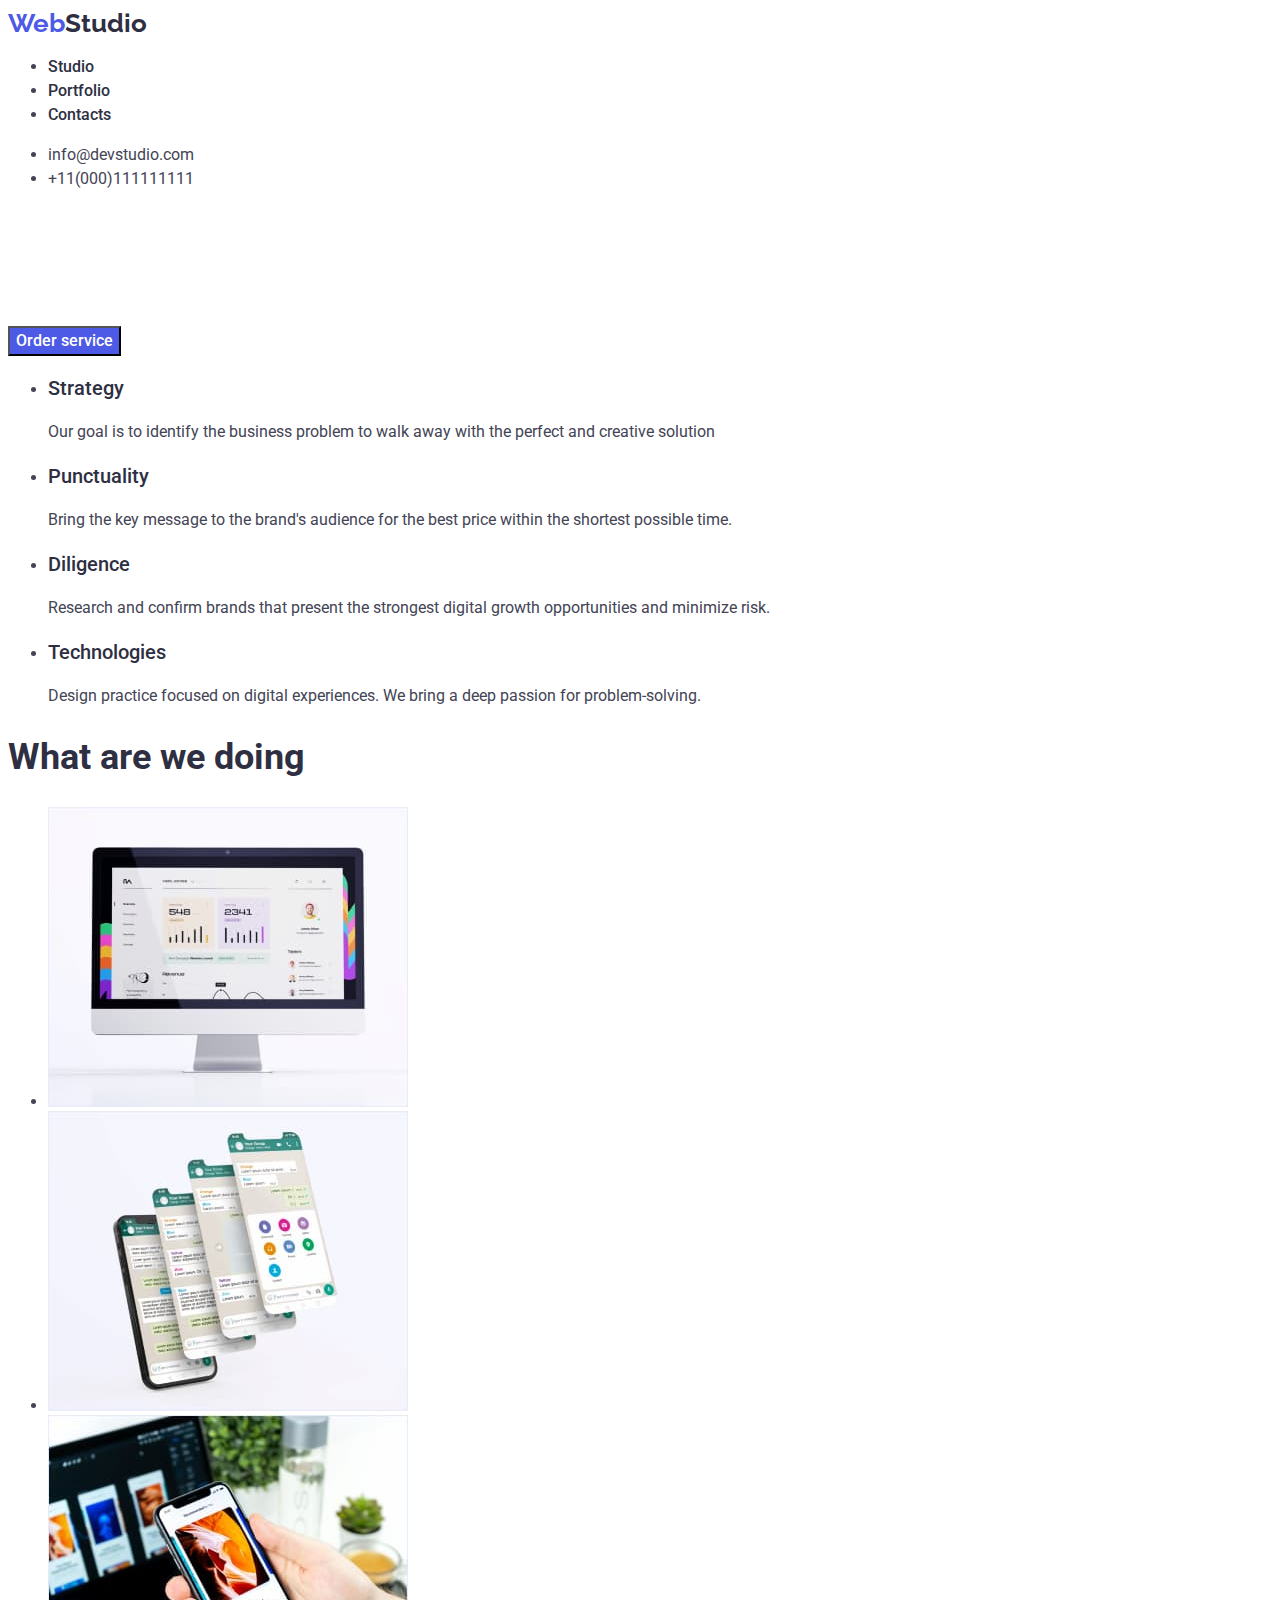
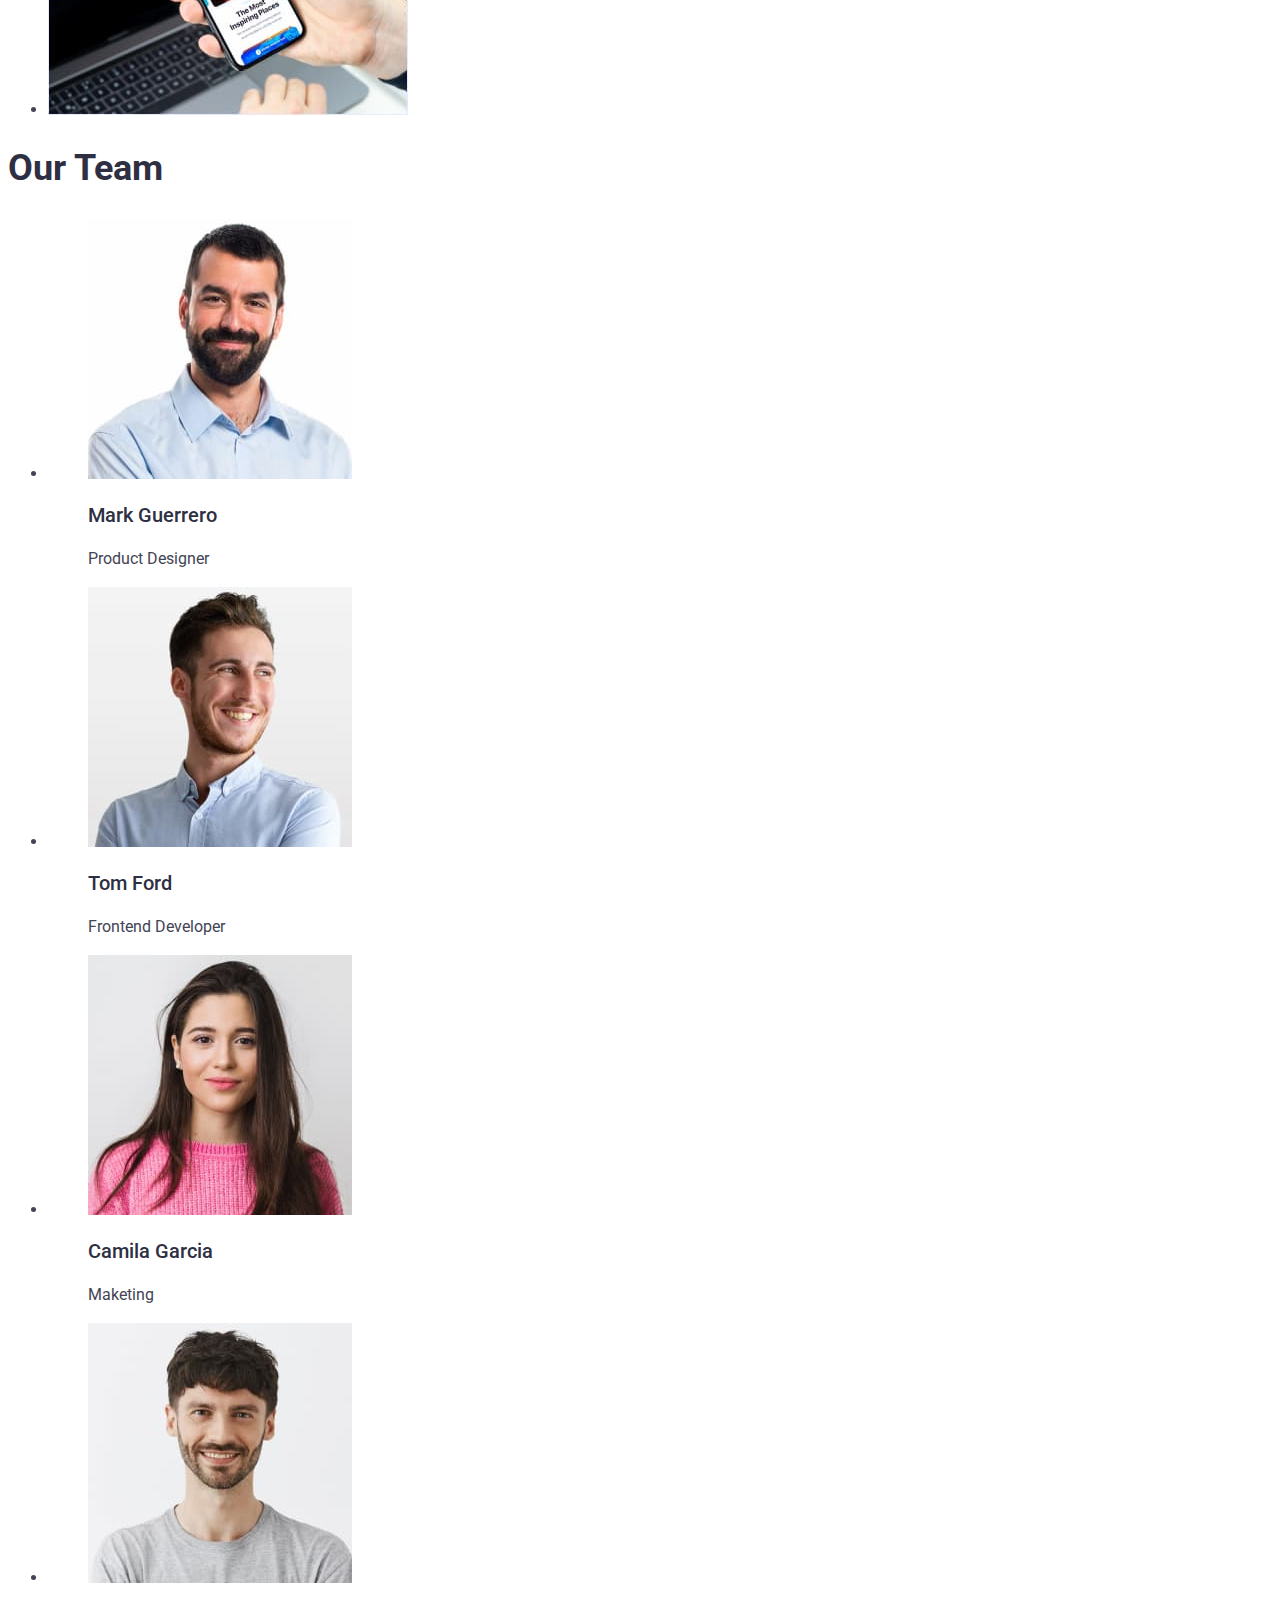
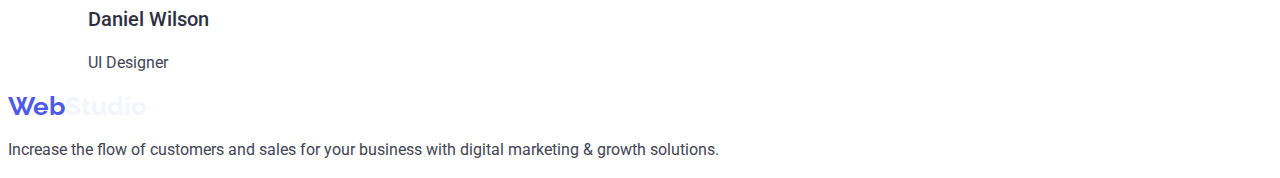
<file: index.html>
<!DOCTYPE html>
<html lang="en">
  <head>
    <meta charset="UTF-8" />
    <meta name="viewport" content="width=device-width, initial-scale=1.0" />
    <title>Document</title>
    <link rel="preconnect" href="https://fonts.googleapis.com" />
    <link rel="preconnect" href="https://fonts.gstatic.com" crossorigin />
    <link
      href="https://fonts.googleapis.com/css2?family=Raleway:wght@800&family=Roboto:wght@400;500;700;900&display=swap"
      rel="stylesheet"
    />
    <link rel="stylesheet" href="css/styles.css" />
  </head>
  <body>
    <header>
      <div>
        <a href="./index.html" class="web-color"
          ><span class="studio">Web</span>Studio</a
        >
      </div>
      <nav>
        <ul>
          <li><a class="link" href="/Studio">Studio</a></li>
          <li><a class="link" href="./portfolio.html">Portfolio</a></li>
          <li><a class="link" href="/Contacts">Contacts</a></li>
        </ul>
      </nav>
      <address>
        <ul>
          <li>
            <a class="address" href="mailto:info@devstudio.com"
              >info@devstudio.com</a
            >
          </li>
          <li>
            <a class="address" href="tel:+11(000)111111111"
              >+11(000)111111111</a
            >
          </li>
        </ul>
      </address>
    </header>
    <main>
      <section>
        <h1 class="title">Effective Solutions for Your Business</h1>
        <button type="button" class="service">Order service</button>
      </section>
      <section>
        <ul>
          <li>
            <h3 class="presentation">Strategy</h3>
            <p class="text">
              Our goal is to identify the business problem to walk away with the
              perfect and creative solution
            </p>
          </li>
          <li>
            <h3 class="presentation">Punctuality</h3>
            <p class="text">
              Bring the key message to the brand's audience for the best price
              within the shortest possible time.
            </p>
          </li>
          <li>
            <h3 class="presentation">Diligence</h3>
            <p class="text">
              Research and confirm brands that present the strongest digital
              growth opportunities and minimize risk.
            </p>
          </li>
          <li>
            <h3 class="presentation">Technologies</h3>
            <p class="text">
              Design practice focused on digital experiences. We bring a deep
              passion for problem-solving.
            </p>
          </li>
        </ul>
      </section>
      <section>
        <h2 class="demonstration">What are we doing</h2>
        <ul>
          <li>
            <img
              src="./images/monitor.jpg"
              alt="person's profile on the website"
              width="360"
              height="300"
            />
          </li>
          <li>
            <img
              src="images/phone.jpg"
              alt="multiple phone screens"
              width="360"
              height="300"
            />
          </li>
          <li>
            <img
              src="images/phone1.jpg"
              alt="showing the ability to connect the computer to the phone"
              width="360"
              height="300"
            />
          </li>
        </ul>
      </section>
      <section>
        <h2 class="demonstration">Our Team</h2>
        <ul>
          <li>
            <figure>
              <img
                src="images/man.jpg"
                alt="man with stubble and short black hair"
                width="264"
                height="260"
              />
              <figcaption>
                <h3 class="presentation">Mark Guerrero</h3>
                <p class="text">Product Designer</p>
              </figcaption>
            </figure>
          </li>
          <li>
            <figure>
              <img
                src="images/man2.jpg"
                alt="broadly smiling man with blond hair"
                width="264"
                height="260"
              />
              <figcaption>
                <h3 class="presentation">Tom Ford</h3>
                <p class="text">Frontend Developer</p>
              </figcaption>
            </figure>
          </li>
          <li>
            <figure>
              <img
                src="images/women.jpg"
                alt="woman with long hair"
                width="264"
                height="260"
              />
              <figcaption>
                <h3 class="presentation">Camila Garcia</h3>
                <p class="text">Maketing</p>
              </figcaption>
            </figure>
          </li>
          <li>
            <figure>
              <img
                src="images/man1.jpg"
                alt="smiling man with dark hair and stubble"
                width="264"
                height="260"
              />
              <figcaption>
                <h3 class="presentation">Daniel Wilson</h3>
                <p class="text">UI Designer</p>
              </figcaption>
            </figure>
          </li>
        </ul>
      </section>
    </main>
    <footer>
      <a href="./index.html" class="color-footer"
        ><span class="studio">Web</span>Studio</a
      >
      <p class="text">
        Increase the flow of customers and sales for your business with digital
        marketing & growth solutions.
      </p>
    </footer>
  </body>
</html>
</file>
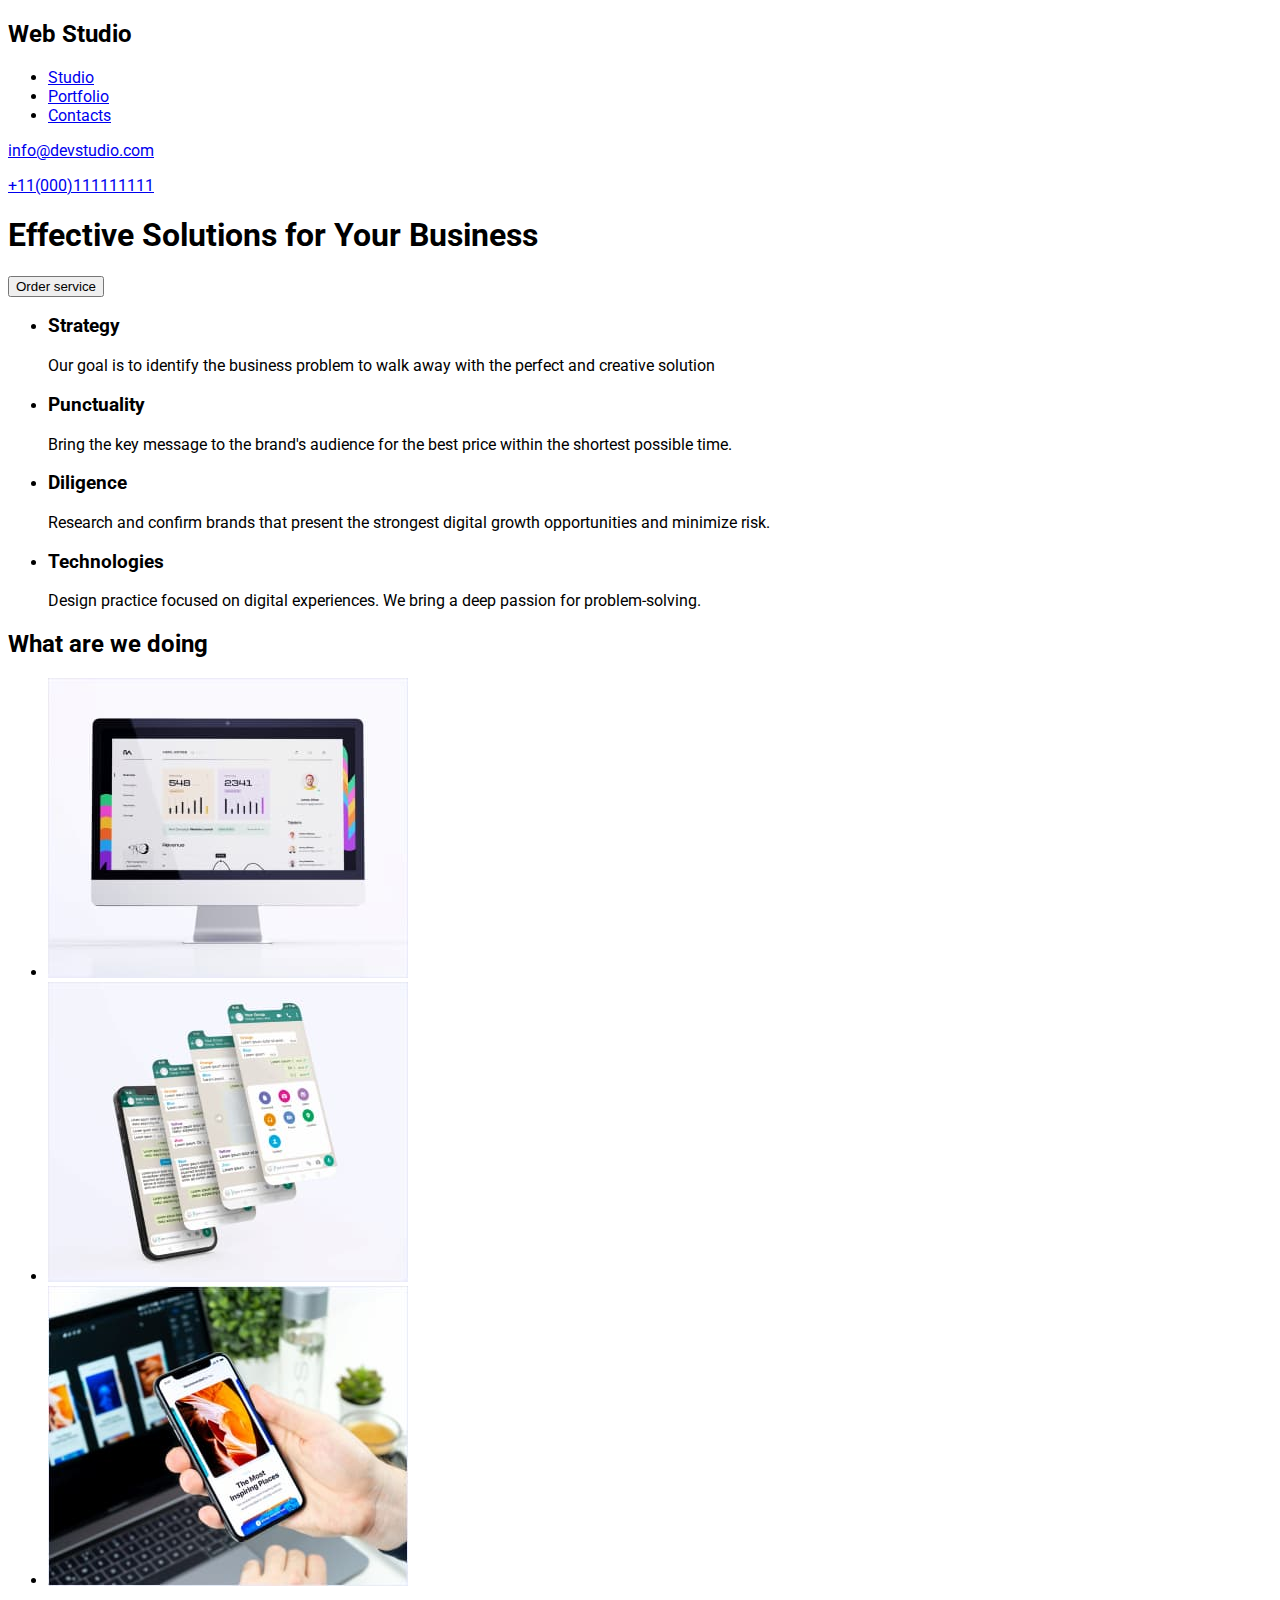
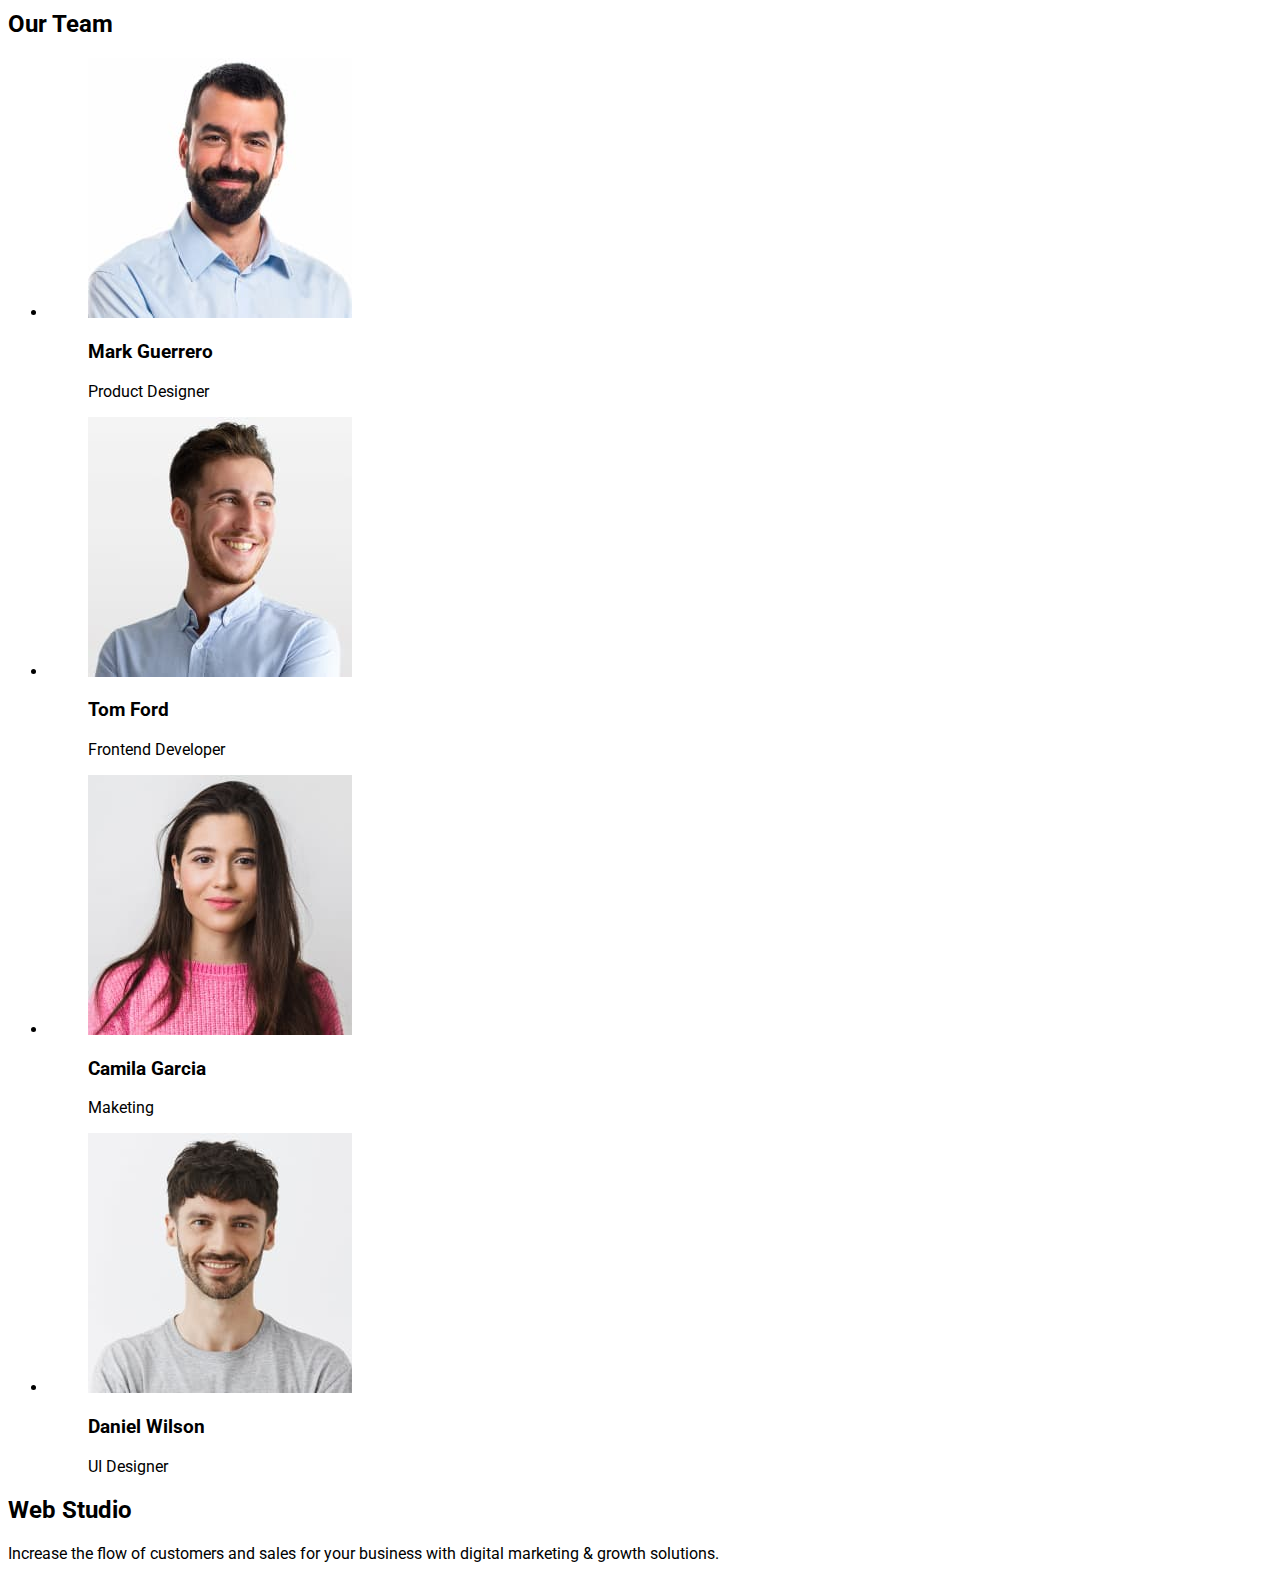
<file: css/index.html>
<!DOCTYPE html>
<html lang="en">
  <head>
    <meta charset="UTF-8" />
    <meta name="viewport" content="width=device-width, initial-scale=1.0" />
    <title>Document</title>
    <link rel="preconnect" href="https://fonts.googleapis.com" />
    <link rel="preconnect" href="https://fonts.gstatic.com" crossorigin />
    <link
      href="https://fonts.googleapis.com/css2?family=Raleway:wght@800&family=Roboto:wght@400;500;700;900&display=swap"
      rel="stylesheet"
    />
    <style>
      body {
        font-family: "Roboto", sans-serif;
      }
      :root {
        --color: #434455;
        --background-color: #ffffff;
      }
    </style>
  </head>
  <body>
    <header>
      <h2>
        <span class="web-color">Web</span>
        <span class="studio">Studio</span>
      </h2>
      <div>
        <nav>
          <ul>
            <li><a class="link" href="/Studio">Studio</a></li>
            <li><a class="link" href="./portfolio.html">Portfolio</a></li>
            <li><a class="link-phone" href="/Contacts">Contacts</a></li>
          </ul>
        </nav>
      </div>
      <p>
        <a class="link" href="mailto:info@devstudio.com">info@devstudio.com</a>
      </p>
      <p>
        <a class="link-phone" href="tel:+11(000)111111111">+11(000)111111111</a>
      </p>
    </header>
    <main>
      <h1 class="title">Effective Solutions for Your Business</h1>
      <button class="button" type="button">Order service</button>
      <section>
        <ul>
          <li>
            <h3 class="value">Strategy</h3>
            <p class="text">
              Our goal is to identify the business problem to walk away with the
              perfect and creative solution
            </p>
          </li>
          <li>
            <h3 class="value">Punctuality</h3>
            <p class="text">
              Bring the key message to the brand's audience for the best price
              within the shortest possible time.
            </p>
          </li>
          <li>
            <h3 class="value">Diligence</h3>
            <p class="text">
              Research and confirm brands that present the strongest digital
              growth opportunities and minimize risk.
            </p>
          </li>
          <li>
            <h3 class="value">Technologies</h3>
            <p class="text">
              Design practice focused on digital experiences. We bring a deep
              passion for problem-solving.
            </p>
          </li>
        </ul>
      </section>
      <section>
        <h2 class="section">What are we doing</h2>
        <ul>
          <li>
            <img
              src="./images/monitor.jpg"
              alt="person's profile on the website"
              width="360"
              height="300"
            />
          </li>
          <li>
            <img
              src="images/phone.jpg"
              alt="multiple phone screens"
              width="360"
              height="300"
            />
          </li>
          <li>
            <img
              src="images/phone1.jpg"
              alt="showing the ability to connect the computer to the phone"
              width="360"
              height="300"
            />
          </li>
        </ul>
      </section>
      <section>
        <h2 class="section">Our Team</h2>
        <ul>
          <li>
            <figure>
              <img
                src="images/man.jpg"
                alt="man with stubble and short black hair"
                width="264"
                height="260"
              />
              <figcaption>
                <h3>Mark Guerrero</h3>
                <p class="text">Product Designer</p>
              </figcaption>
            </figure>
          </li>
          <li>
            <figure>
              <img
                src="images/man2.jpg"
                alt="broadly smiling man with blond hair"
                width="264"
                height="260"
              />
              <figcaption>
                <h3>Tom Ford</h3>
                <p class="text">Frontend Developer</p>
              </figcaption>
            </figure>
          </li>
          <li>
            <figure>
              <img
                src="images/women.jpg"
                alt="woman with long hair"
                width="264"
                height="260"
              />
              <figcaption>
                <h3>Camila Garcia</h3>
                <p class="text">Maketing</p>
              </figcaption>
            </figure>
          </li>
          <li>
            <figure>
              <img
                src="images/man1.jpg"
                alt="smiling man with dark hair and stubble"
                width="264"
                height="260"
              />
              <figcaption>
                <h3>Daniel Wilson</h3>
                <p class="text">UI Designer</p>
              </figcaption>
            </figure>
          </li>
        </ul>
      </section>
    </main>
    <footer>
      <h2>
        <span class="web-color">Web</span>
        <span class="studio">Studio</span>
      </h2>
      <p class="text-footer">
        Increase the flow of customers and sales for your business with digital
        marketing & growth solutions.
      </p>
    </footer>
  </body>
</html>
</file>
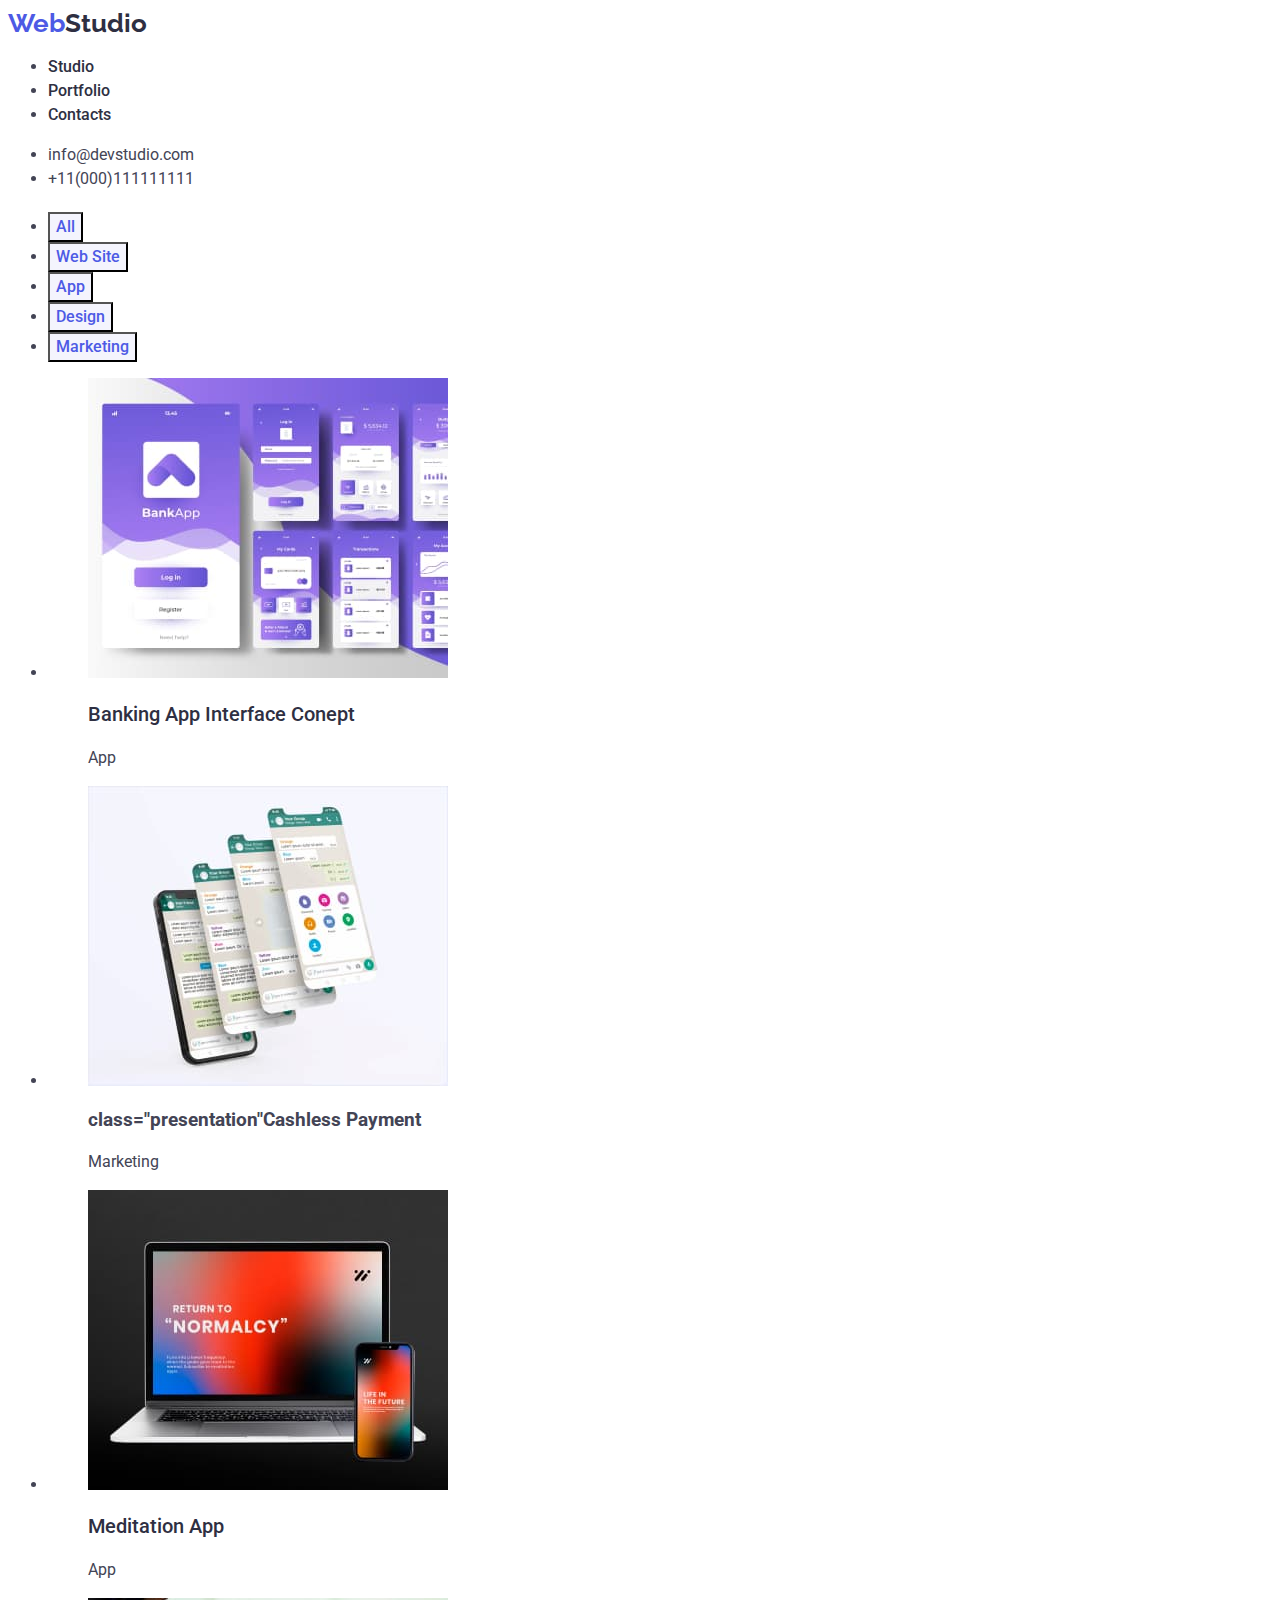
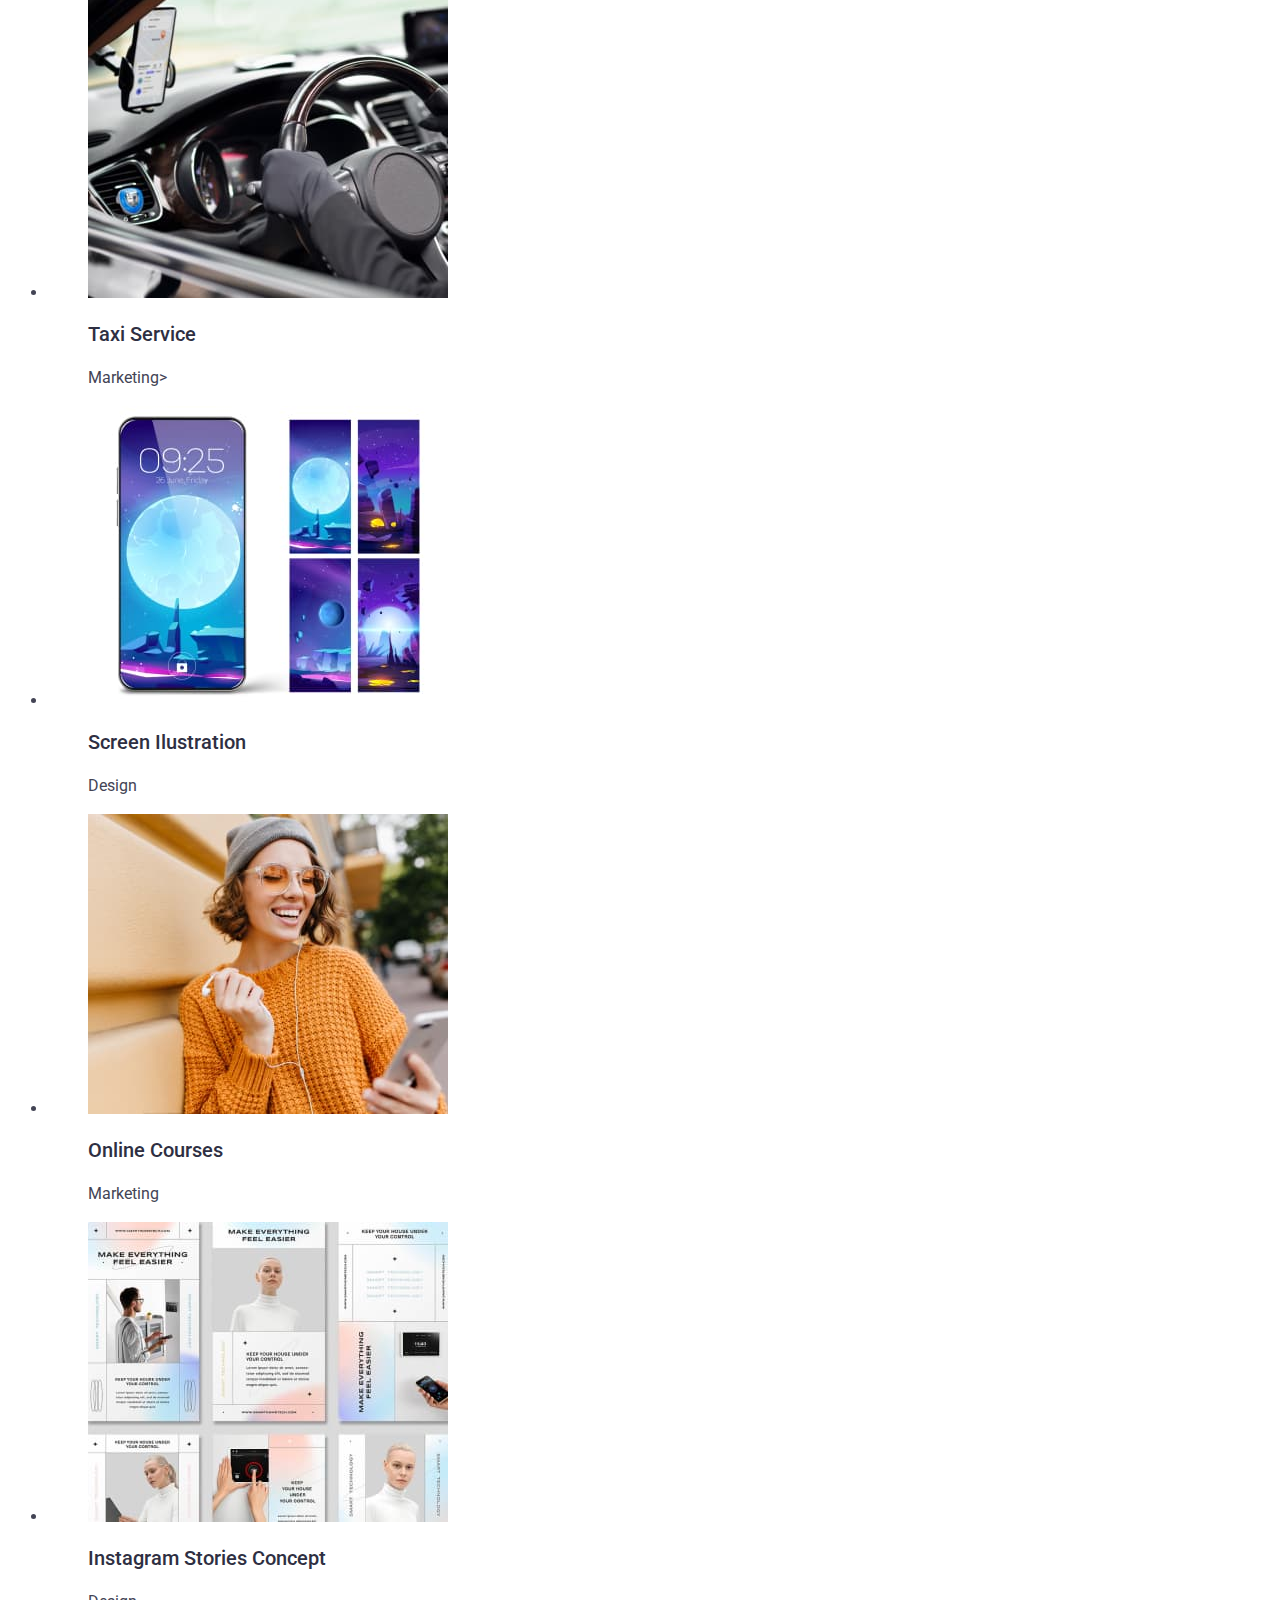
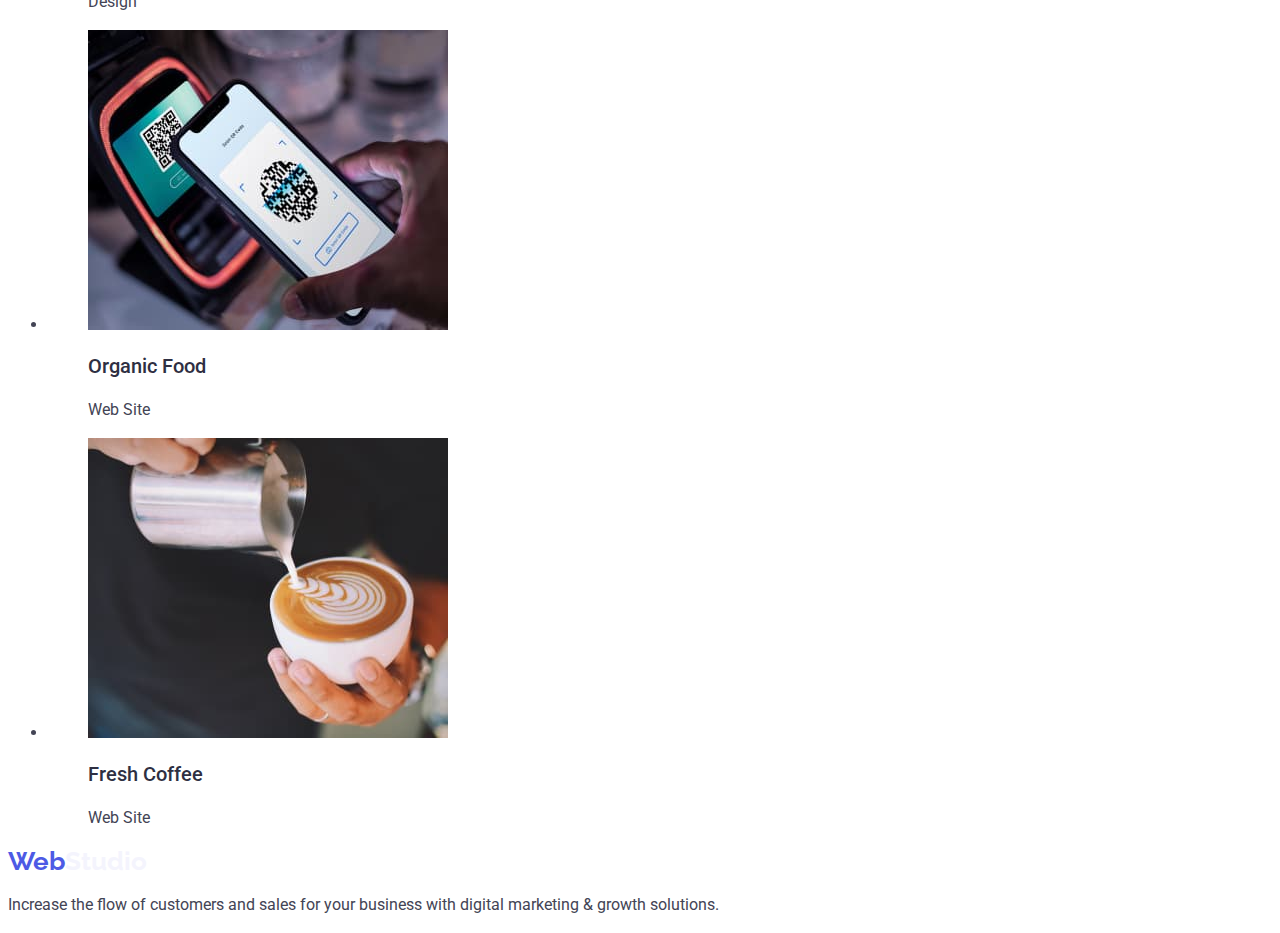
<file: portfolio.html>
<!DOCTYPE html>
<html lang="en">
  <head>
    <meta charset="UTF-8" />
    <meta name="viewport" content="width=device-width, initial-scale=1.0" />
    <title>Document</title>
    <link rel="preconnect" href="https://fonts.googleapis.com" />
    <link rel="preconnect" href="https://fonts.gstatic.com" crossorigin />
    <link
      href="https://fonts.googleapis.com/css2?family=Raleway:wght@800&family=Roboto:wght@400;500;700;900&display=swap"
      rel="stylesheet"
    />
    <link rel="stylesheet" href="css/styles.css" />
    </style>
  </head>
  <body>
    <header>
      <div>
        <a href="./index.html" class="web-color"
          ><span class="studio">Web</span>Studio</a
        >
      </div>
      <nav>
        <ul>
          <li><a class="link" href="./index.html">Studio</a></li>
          <li><a class="link" href="/Portfolio">Portfolio</a></li>
          <li>
            <a class="link" href="/Contacts">Contacts</a>
          </li>
        </ul>
        <address>
          <ul>
            <li><a class="address" href="mailto:info@devstudio.com">info@devstudio.com</a></li>
            <li><a class="address" href="tel:+11(000)111111111">+11(000)111111111</a></li>
          </ul>
        </address>
      </nav>
    </header>
    <main>
      <h1></h1>
      <section>
        <ul>
          <li>
            <button type="button" class="filter-button">All</button>
          </li>
          <li>
            <button type="button" class="filter-button">Web Site</button>
          </li>
          <li>
            <button type="button" class="filter-button">App</button>
          </li>
          <li>
            <button type="button" class="filter-button">Design</button>
          </li>
          <li>
            <button type="button" class="filter-button">Marketing</button>
          </li>
        </ul>
      </section>
      <section>
        <ul class="project-cards">
          <li>
            <figure>
              <img
                src="images/bankapp.jpg"
                alt="photo showing the appearance of the banking application"
                width="360"
                height="300"
              />
              <figcaption>
                <h3 class="presentation">Banking App Interface Conept</h3>
                <p class="text">App</p>
              </figcaption>
            </figure>
          </li>
          <li>
            <figure>
              <img
                src="images/phone.jpg"
                alt="photo showing the possibility of paying by phone"
                width="360"
                height="300"
              />
              <figcaption>
                <h3>class="presentation"Cashless Payment</h3>
                <p class="text">Marketing</p>
              </figcaption>
            </figure>
          </li>
          <li>
            <figure>
              <img
                src="images/laptop.jpg"
                alt="phone and computer application"
                width="360"
                height="300"
              />
              <figcaption>
                <h3 class="presentation">Meditation App</h3>
                <p class="text">App</p>
              </figcaption>
            </figure>
          </li>
          <li>
            <figure>
              <img
                src="images/interiorcar.jpg"
                alt="photo of the interior of the car"
                width="360"
                height="300"
              />
              <figcaption>
                <h3 class="presentation">Taxi Service</h3>
                <p class="text">Marketing></p>
              </figcaption>
            </figure>
          </li>
          <li>
            <figure>
              <img
                src="images/phone2.jpg"
                alt="photo showing some suggestions for phone wallpaper"
                width="360"
                height="300"
              />
              <figcaption>
                <h3 class="presentation">Screen Ilustration</h3>
                <p class="text">Design</p>
              </figcaption>
            </figure>
          </li>
          <li>
            <figure>
              <img
                src="images/women1.jpg"
                alt="smiling woman in sunglasses with phone and headphones"
                width="360"
                height="300"
              />
              <figcaption>
                <h3 class="presentation">Online Courses</h3>
                <p class="text">Marketing</p>
              </figcaption>
            </figure>
          </li>
          <li>
            <figure>
              <img
                src="images/picturetwo.jpg"
                alt="Steps to follow"
                width="360"
                height="300"
              />
              <figcaption>
                <h3 class="presentation">Instagram Stories Concept</h3>
                <p class="text">Design</p>
              </figcaption>
            </figure>
          </li>
          <li>
            <figure>
              <img
                src="images/phoneone.jpg"
                alt="women with a net of vegetables"
                width="360"
                height="300"
              />
              <figcaption>
                <h3 class="presentation">Organic Food</h3>
                <p class="text">Web Site</p>
              </figcaption>
            </figure>
          </li>
          <li>
            <figure>
              <img
                src="images/cofee.jpg"
                alt="coffe with a picture made of milk"
                width="360"
                height="300"
              />
              <figcaption>
                <h3 class="presentation">Fresh Coffee</h3>
                <p class="text">Web Site</p>
              </figcaption>
            </figure>
          </li>
        </ul>
      </section>
    </main>
    <footer>
      <a href="./index.html" class="color-footer"
        ><span class="studio">Web</span>Studio</a
      >
      <p class="text">
        Increase the flow of customers and sales for your business with digital
        marketing & growth solutions.
      </p>
    </footer>
  </body>
</html>
</file>
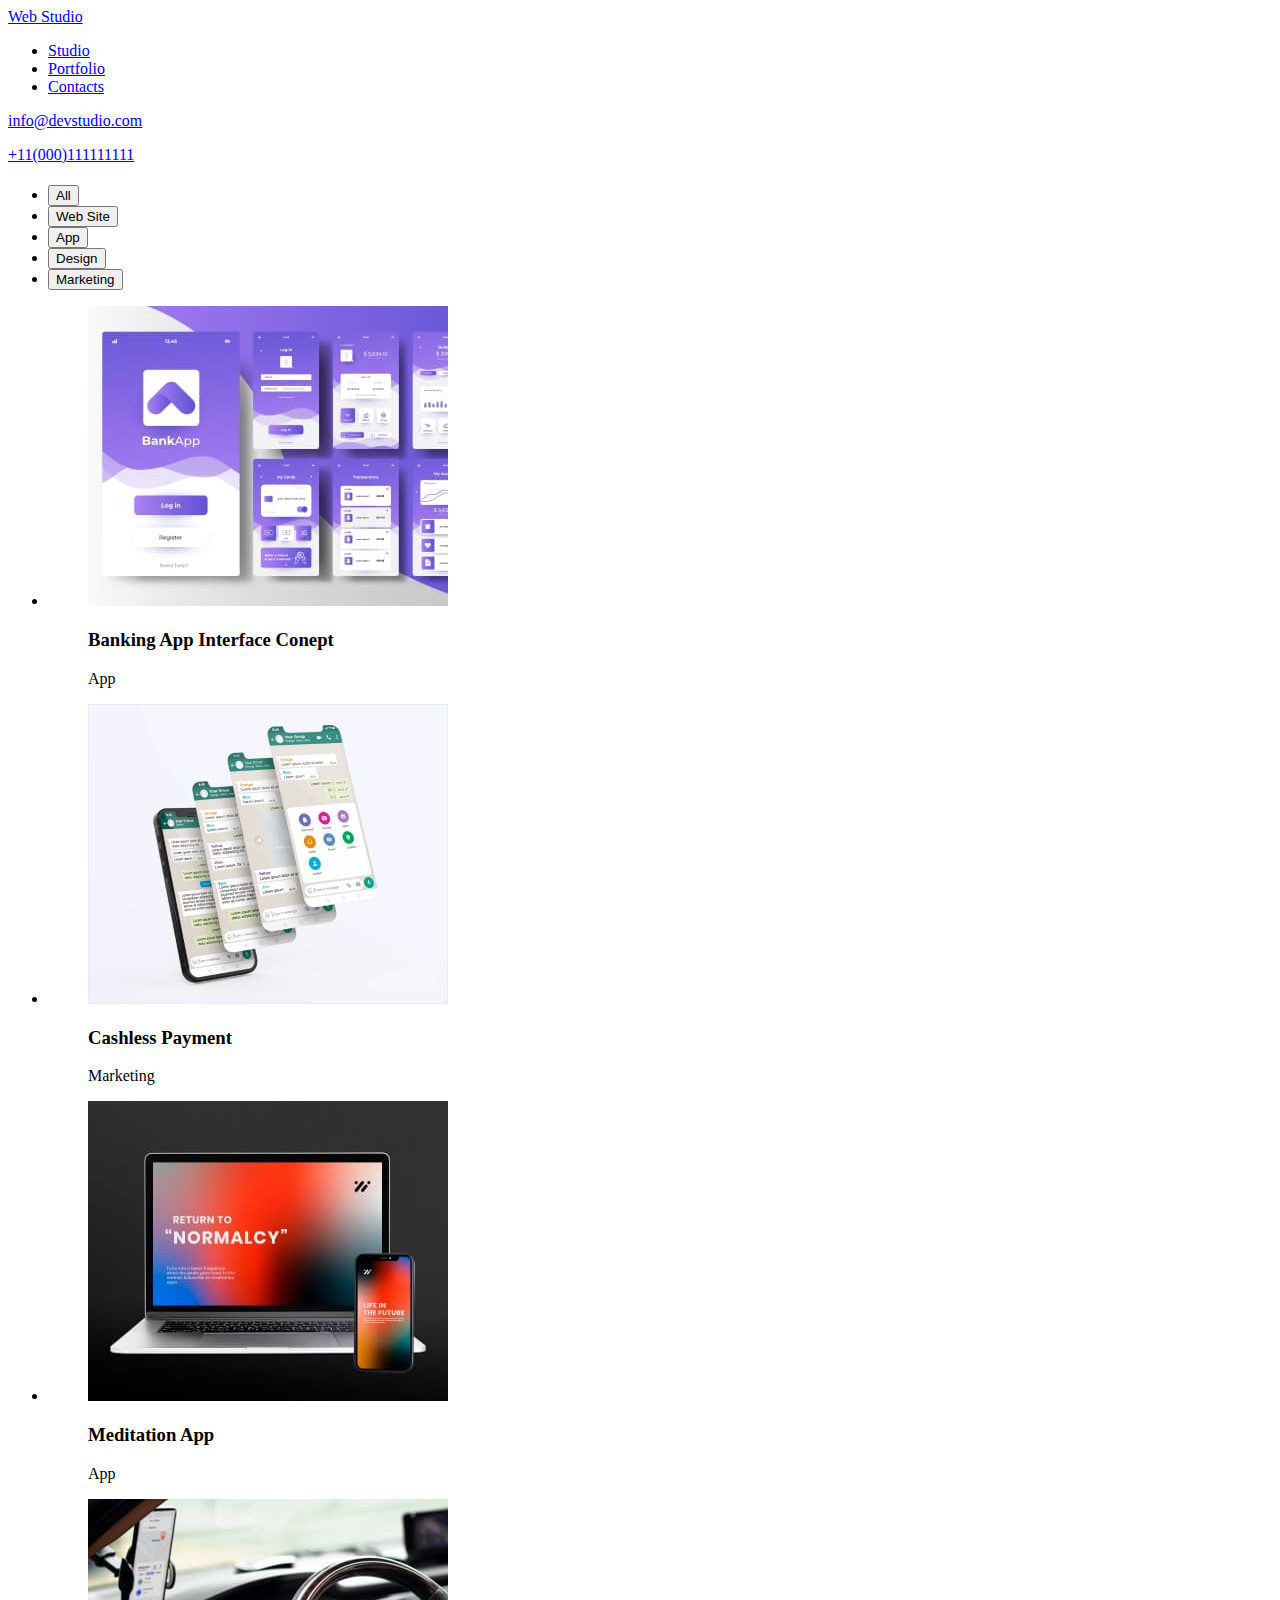
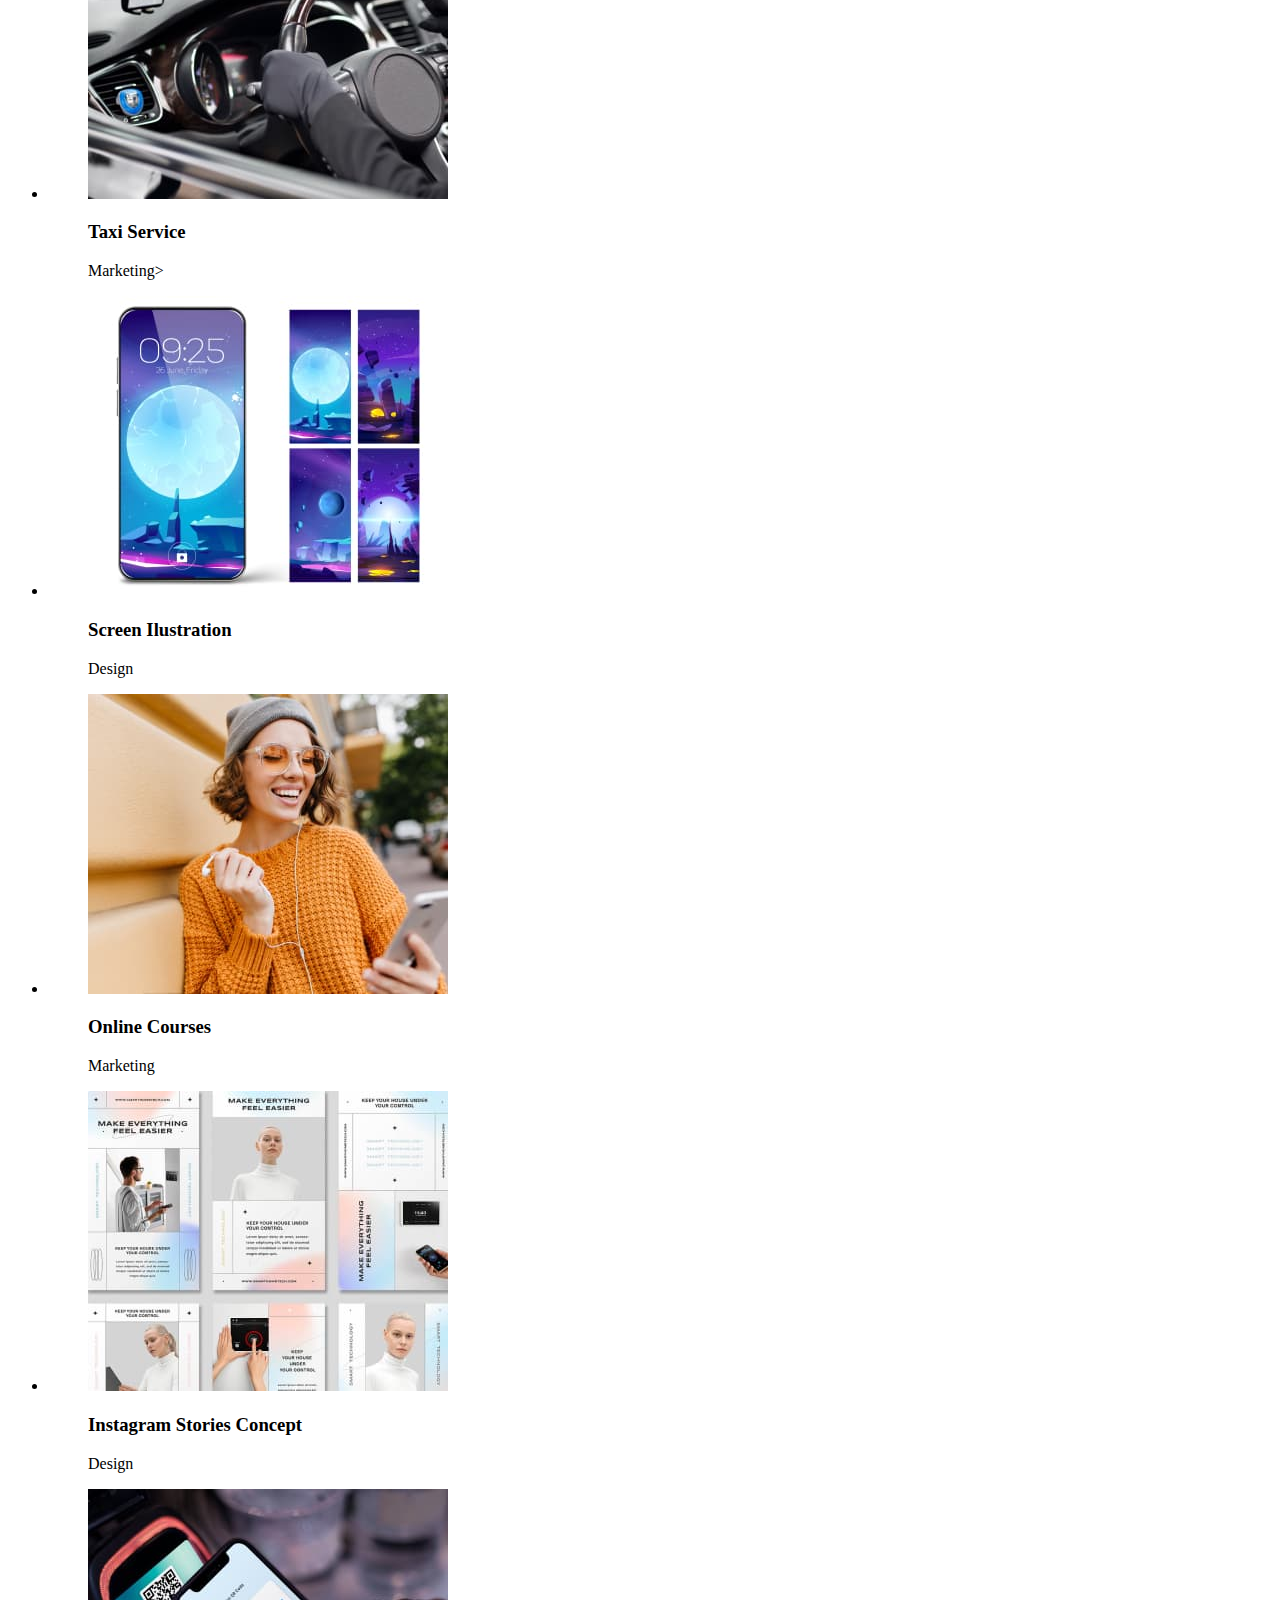
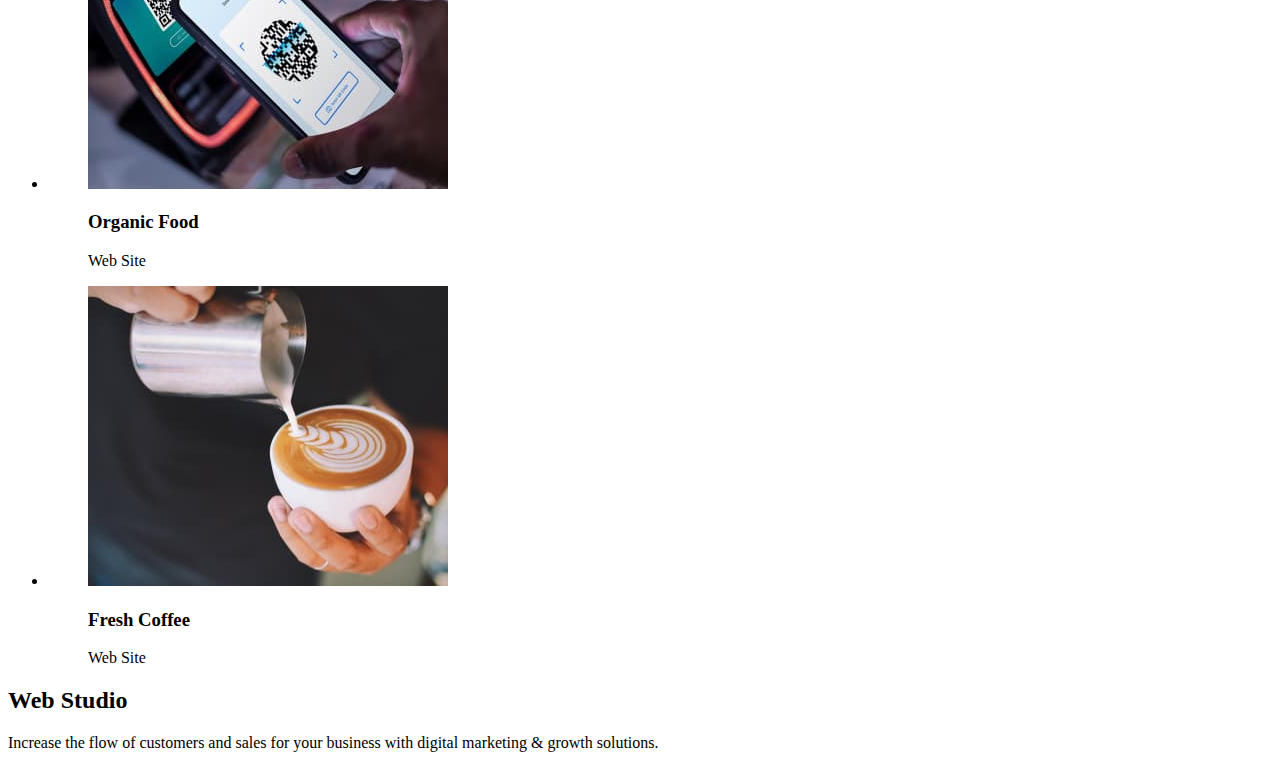
<file: css/portfolio.html>
<!DOCTYPE html>
<html lang="en">
  <head>
    <meta charset="UTF-8" />
    <meta name="viewport" content="width=device-width, initial-scale=1.0" />
    <title>Document</title>
  </head>
  <body>
    <header>
      <a class="link" href="./index.html">
        <span class="web-color">Web</span>
        <span class="studio">Studio</span></a
      >
      <div>
        <nav>
          <ul>
            <li><a class="link" href="/Studio">Studio</a></li>
            <li><a class="link" href="/Portfolio">Portfolio</a></li>
            <li><a class="link-phone" href="/Contacts">Contacts</a></li>
          </ul>
        </nav>
      </div>
      <p>
        <a class="link" href="mailto:info@devstudio.com">info@devstudio.com</a>
      </p>
      <p><a class="link" href="tel:+11(000)111111111">+11(000)111111111</a></p>
    </header>
    <main>
      <h1></h1>
      <section>
        <ul>
          <li><button class="category" type="button">All</button></li>
          <li><button class="category" type="button">Web Site</button></li>
          <li><button class="category" type="button">App</button></li>
          <li><button class="category" type="button">Design</button></li>
          <li><button class="category" type="button">Marketing</button></li>
        </ul>
        <ul>
          <li>
            <figure>
              <img
                src="images/bankapp.jpg"
                alt="photo showing the appearance of the banking application"
                width="360"
                height="300"
              />
              <figcaption>
                <h3 class="value">Banking App Interface Conept</h3>
                <p class="text">App</p>
              </figcaption>
            </figure>
          </li>
          <li>
            <figure>
              <img
                src="images/phone.jpg"
                alt="photo showing the possibility of paying by phone"
                width="360"
                height="300"
              />
              <figcaption>
                <h3 class="value">Cashless Payment</h3>
                <p class="text">Marketing</p>
              </figcaption>
            </figure>
          </li>
          <li>
            <figure>
              <img
                src="images/laptop.jpg"
                alt="phone and computer application"
                width="360"
                height="300"
              />
              <figcaption>
                <h3 class="value">Meditation App</h3>
                <p class="text">App</p>
              </figcaption>
            </figure>
          </li>
          <li>
            <figure>
              <img
                src="images/interiorcar.jpg"
                alt="photo of the interior of the car"
                width="360"
                height="300"
              />
              <figcaption>
                <h3 class="value">Taxi Service</h3>
                <p class="text">Marketing></p>
              </figcaption>
            </figure>
          </li>
          <li>
            <figure>
              <img
                src="images/phone2.jpg"
                alt="photo showing some suggestions for phone wallpaper"
                width="360"
                height="300"
              />
              <figcaption>
                <h3 class="value">Screen Ilustration</h3>
                <p class="text">Design</p>
              </figcaption>
            </figure>
          </li>
          <li>
            <figure>
              <img
                src="images/women1.jpg"
                alt="smiling woman in sunglasses with phone and headphones"
                width="360"
                height="300"
              />
              <figcaption>
                <h3 class="value">Online Courses</h3>
                <p class="text">Marketing</p>
              </figcaption>
            </figure>
          </li>
          <li>
            <figure>
              <img
                src="images/picturetwo.jpg"
                alt="I don't understand what this picture shows"
                width="360"
                height="300"
              />
              <figcaption>
                <h3 class="value">Instagram Stories Concept</h3>
                <p class="text">Design</p>
              </figcaption>
            </figure>
          </li>
          <li>
            <figure>
              <img
                src="images/phoneone.jpg"
                alt="women with a net of vegetables"
                width="360"
                height="300"
              />
              <figcaption>
                <h3 class="value">Organic Food</h3>
                <p class="text">Web Site</p>
              </figcaption>
            </figure>
          </li>
          <li>
            <figure>
              <img
                src="images/cofee.jpg"
                alt="coffe with a picture made of milk"
                width="360"
                height="300"
              />
              <figcaption>
                <h3 class="value">Fresh Coffee</h3>
                <p class="text">Web Site</p>
              </figcaption>
            </figure>
          </li>
        </ul>
      </section>
    </main>
    <footer>
      <h2>
        <span class="web-color">Web</span>
        <span class="studio">Studio</span>
      </h2>
      <p class="text-footer">
        Increase the flow of customers and sales for your business with digital
        marketing & growth solutions.
      </p>
    </footer>
  </body>
</html>
</file>
<file: css/styles.css>
:root {
    --brand-color: #434455;
    --color-hover: #404bbf;
    --text-color: #2E2F42;
    --button-color: #4D5AE5;
}
body {
    font-family: "Roboto", sans-serif;
    color: var(--brand-color);
    font-weight: 400
}
.web-color {
    color: var(--text-color);
    font-family: Raleway;
    font-size: 26px;
    font-weight: 700;
    line-height: 1.19;
    text-decoration: none;
}
.studio {
    color: var(--button-color);
    font-family: Raleway;
    font-size: 26px;
    font-weight: 700;
    line-height: 1.19;
    text-decoration: none;
}
.color-footer {
    color: #f4f4fd;
    font-family: Raleway;
    font-size: 26px;
    font-weight: 700;
    line-height: 1.19;
    text-decoration: none;
}
.address {
    color: var(--brand-color);
    font-size: 16;
    line-height: 1.5;
    font-style: normal;
    text-decoration: none;
}
 .address:hover, .address:focus {
    color: var(--color-hover);
}
.link{
    color: var(--text-color);
    font-size: 16px;
    font-weight: 500;
    line-height: 1.5;
    text-decoration: none;
}
 .link:hover, .link:focus {
    color: var(--color-hover);
}
.filter-button {
    font-family: Roboto;
    color: var(--button-color);
    background-color: #f4f4fd;
    font-size: 16px;
    font-weight: 500;
    line-height: 1.5;
    cursor: pointer;
}
.filter-button:hover, .filter-button:focus {
    color: #ffffff;
    background-color: var(--color-hover);
}
.service {
    font-family: Roboto;
    color: #fff;
    background-color: var(--button-color);
    font-size: 16px;
    font-weight: 500;
    line-height: 1.5;
    cursor: pointer;
}
 .service:hover, .service:focus {
    color: #fff;
    background-color: var(--color-hover);
    font-size: 16px;
    font-weight: 500;
    line-height: 1.5; 
}
.demonstration {
    color: var(--text-color);
    font-size: 36px;
    font-weight: 700;
    line-height: 1.1;
}
.title {
    color: #fff;
    font-size: 56px;
    font-weight: 700;
    line-height: 1.07;
}
.presentation {
    color: var(--text-color);
    font-size: 20px;
    font-weight: 500;
    line-height: 1.2;
}
.text {
    font-size: 16px;
    line-height: 1.5;
}
</file>
